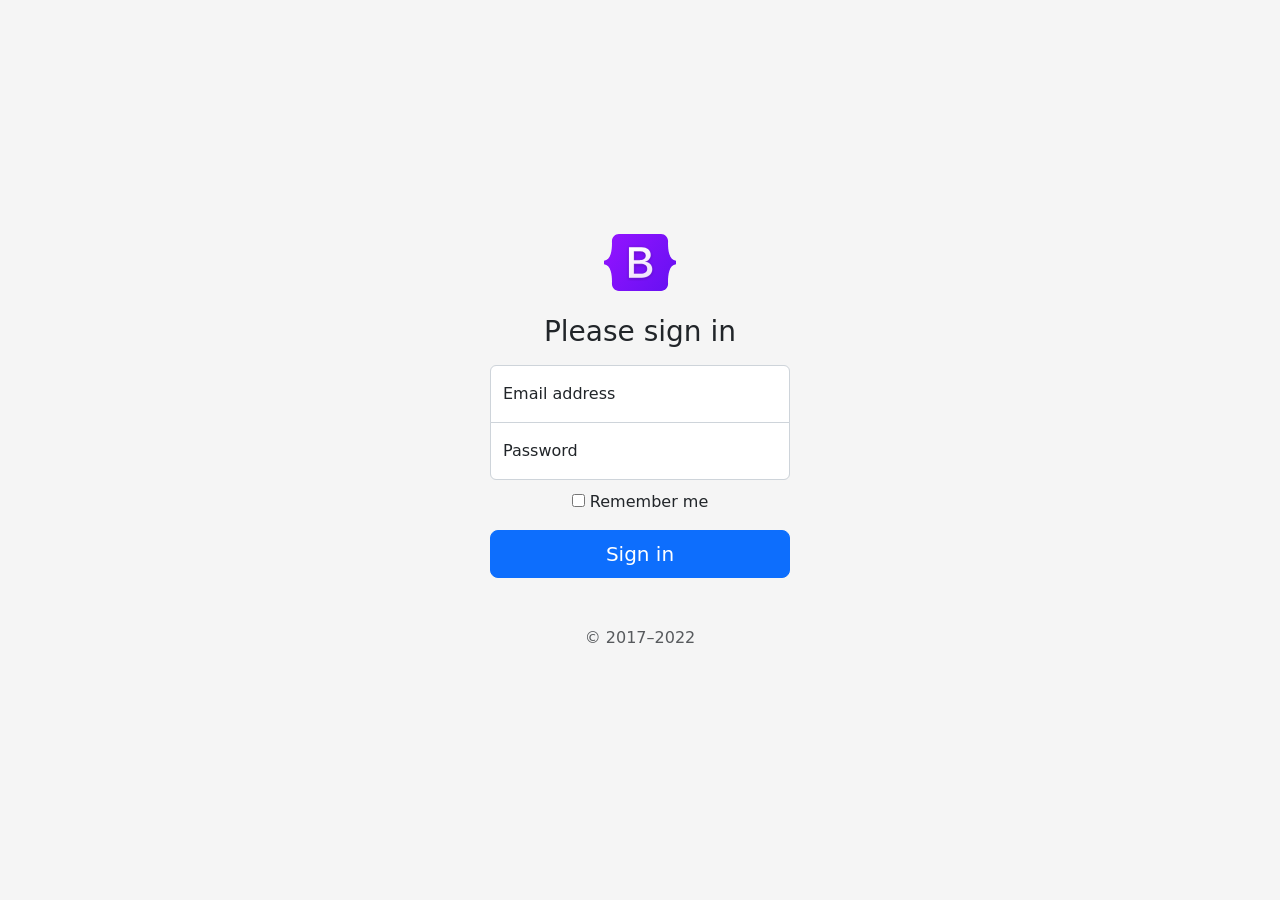
<file: signin.html>
<!DOCTYPE html>
<html lang="en">
    <head>
        <meta charset="utf-8" />
        <meta name="viewport" content="width=device-width, initial-scale=1" />
        <meta name="description" content="" />
        <meta
            name="author"
            content="Mark Otto, Jacob Thornton, and Bootstrap contributors" />
        <meta name="generator" content="Hugo 0.98.0" />
        <title>Signin Template · Bootstrap v5.2</title>

        <link
            rel="canonical"
            href="https://getbootstrap.com/docs/5.2/examples/sign-in/" />

        <link href="assets/dist/css/bootstrap.min.css" rel="stylesheet" />

        <style>
            .bd-placeholder-img {
                font-size: 1.125rem;
                text-anchor: middle;
                -webkit-user-select: none;
                -moz-user-select: none;
                user-select: none;
            }

            @media (min-width: 768px) {
                .bd-placeholder-img-lg {
                    font-size: 3.5rem;
                }
            }

            .b-example-divider {
                height: 3rem;
                background-color: rgba(0, 0, 0, 0.1);
                border: solid rgba(0, 0, 0, 0.15);
                border-width: 1px 0;
                box-shadow: inset 0 0.5em 1.5em rgba(0, 0, 0, 0.1),
                    inset 0 0.125em 0.5em rgba(0, 0, 0, 0.15);
            }

            .b-example-vr {
                flex-shrink: 0;
                width: 1.5rem;
                height: 100vh;
            }

            .bi {
                vertical-align: -0.125em;
                fill: currentColor;
            }

            .nav-scroller {
                position: relative;
                z-index: 2;
                height: 2.75rem;
                overflow-y: hidden;
            }

            .nav-scroller .nav {
                display: flex;
                flex-wrap: nowrap;
                padding-bottom: 1rem;
                margin-top: -1px;
                overflow-x: auto;
                text-align: center;
                white-space: nowrap;
                -webkit-overflow-scrolling: touch;
            }
        </style>

        <!-- Custom styles for this template -->
        <link href="signin.css" rel="stylesheet" />
    </head>
    <body class="text-center">
        <main class="form-signin w-100 m-auto">
            <form>
                <img
                    class="mb-4"
                    src="assets/brand/bootstrap-logo.svg"
                    alt=""
                    width="72"
                    height="57" />
                <h1 class="h3 mb-3 fw-normal">Please sign in</h1>

                <div class="form-floating">
                    <input
                        type="email"
                        class="form-control"
                        id="floatingInput"
                        placeholder="name@example.com" />
                    <label for="floatingInput">Email address</label>
                </div>
                <div class="form-floating">
                    <input
                        type="password"
                        class="form-control"
                        id="floatingPassword"
                        placeholder="Password" />
                    <label for="floatingPassword">Password</label>
                </div>

                <div class="checkbox mb-3">
                    <label>
                        <input type="checkbox" value="remember-me" /> Remember
                        me
                    </label>
                </div>
                <button class="w-100 btn btn-lg btn-primary" type="submit">
                    Sign in
                </button>
                <p class="mt-5 mb-3 text-muted">&copy; 2017–2022</p>
            </form>
        </main>
    </body>
</html>
</file>
<file: signin.css>
html,
body {
    height: 100%;
}

body {
    display: flex;
    align-items: center;
    padding-top: 40px;
    padding-bottom: 40px;
    background-color: #f5f5f5;
}

.form-signin {
    max-width: 330px;
    padding: 15px;
}

.form-signin .form-floating:focus-within {
    z-index: 2;
}

.form-signin input[type="email"] {
    margin-bottom: -1px;
    border-bottom-right-radius: 0;
    border-bottom-left-radius: 0;
}

.form-signin input[type="password"] {
    margin-bottom: 10px;
    border-top-left-radius: 0;
    border-top-right-radius: 0;
}
</file>
